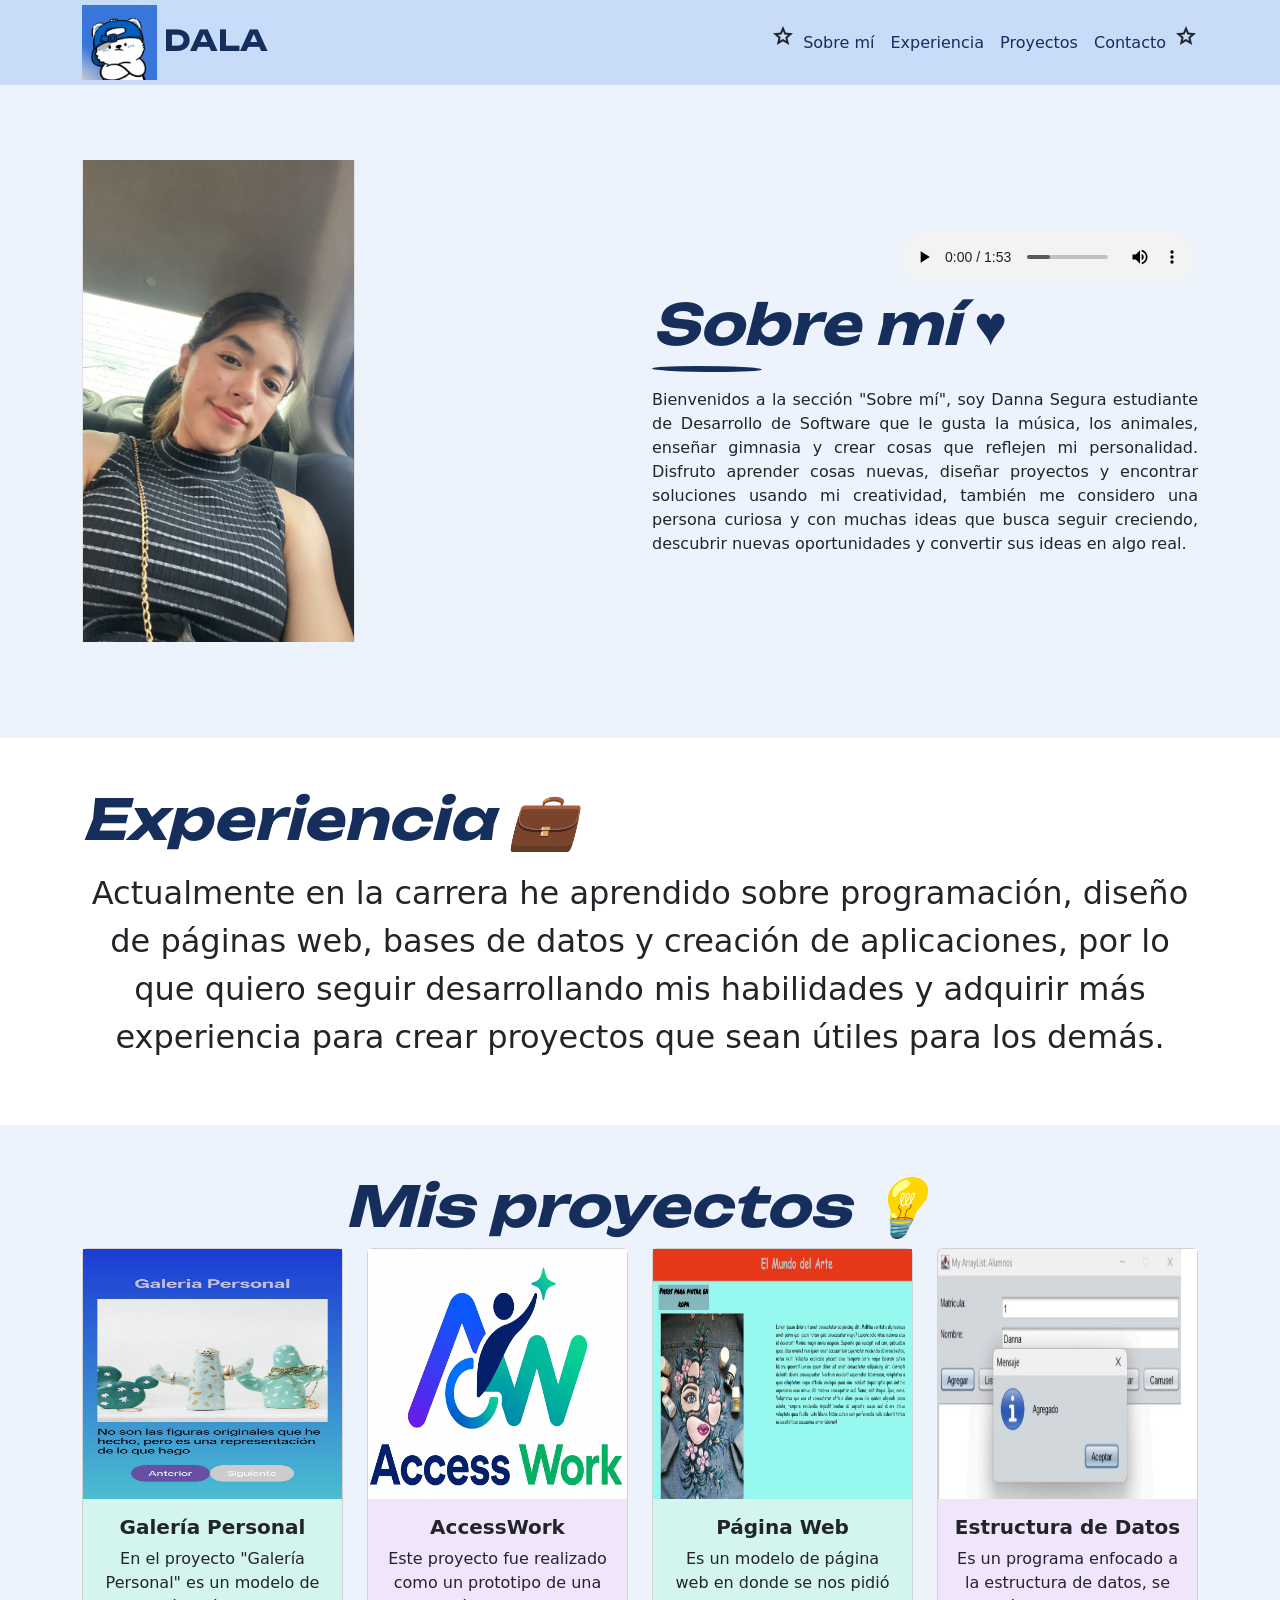
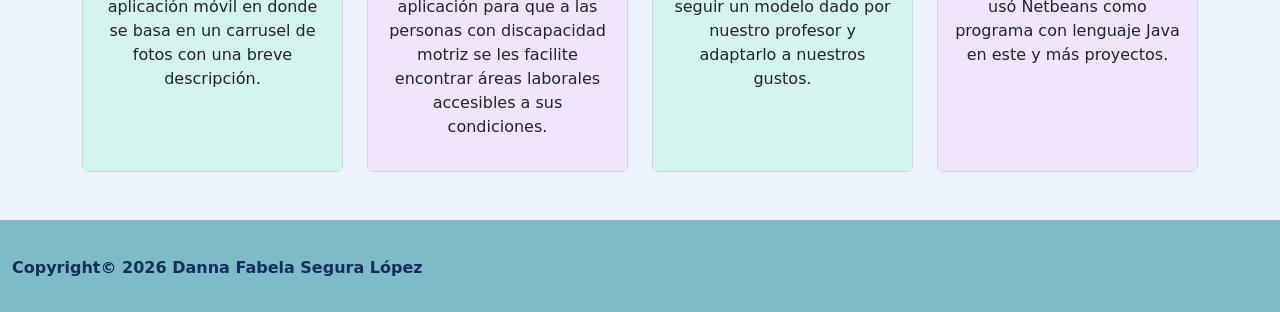
<file: index.html>
<!DOCTYPE html>
    <html lang="en">
    <head>
        <meta charset="UTF-8">
        <meta name="viewport" content="width=device-width, initial-scale=1.0">
        
    <!--     <link href="https://cdn.jsdelivr.net/npm/bootstrap@5.3.8/dist/css/bootstrap.min.css" rel="stylesheet" integrity="sha384-sRIl4kxILFvY47J16cr9ZwB07vP4J8+LH7qKQnuqkuIAvNWLzeN8tE5YBujZqJLB" crossorigin="anonymous">
    -->   
    <link rel="stylesheet" href="https://fonts.googleapis.com/css2?family=Material+Symbols+Outlined:opsz,wght,FILL,GRAD@20..48,100..700,0..1,-50..200&icon_names=star" />
    <link href="https://fonts.googleapis.com/css2?family=Unbounded:wght@200..900&display=swap" rel="stylesheet">
    <link rel="stylesheet" href="css/bootstrap.min.css">
    <link rel="stylesheet" href="css/estilos.css">    
        
      <link rel="icon" type="image/png" href="iconos/logo.png">        
      <title>DALA</title>
    </head>
    <body>

    <header class="navbar navbar-expand-lg py-0 navbar-dark fixed-top">
      <meta name = "author" content="Danna Segura">
        <meta name = "copyright" content="Danna">
        <meta name = "description" content="Mi portafolio profesional">
        <meta name = "keywords" content="AccessWork, Estructura de Datos, Pagina Web, Galería Personal, Software">
         <nav class="container">
            <a class="navbar-brand" href="#">
                <img src="iconos/logo.png" alt="Logo" class="d-inline-block align-text-middle logotipo">
                DALA
            </a>
            <button class="navbar-toggler" type="button" data-bs-toggle="collapse" data-bs-target="#navbarNavAltMarkup" aria-controls="navbarNavAltMarkup" aria-expanded="false" aria-label="Toggle navigation">
            <span class="navbar-toggler-icon"></span>
            </button>
            <div class="collapse navbar-collapse" id="navbarNavAltMarkup">
                <div class="navbar-nav ms-auto">
                   <span class="material-symbols-outlined">
                    star
                    </span>
                    <a class="nav-link" href="#sobremi">Sobre mí</a>
                    <a class="nav-link" href="#experiencia">Experiencia</a>
                    <a class="nav-link" href="#proyectos">Proyectos</a>
                    <a class="nav-link" href="contacto.html">Contacto</a>
                    <span class="material-symbols-outlined">
                      star
                      </span>
                </div>
            </div>
        </nav>
    </header>

    <section id="sobremi" class="container py-5 my-5">
        <div class="row align-items-center">
            <figure class="col-lg-6 col-md-10 mx-auto mb-4 mb-lg-0">
                <img src="imagenes/Mifoto.jpeg" alt="yo" class="img-fluid border-start border-end border2" id="foto">
            </figure>
            <ar class="col-lg-6 col-md-10 mx-auto text-center text-lg-end">
        <audio src="medios/audio/cancionC.mp3" controls></audio>
                <h1 class="display-4 fw-bold text-lg-start fst-italic">Sobre mí &#9829</h1>
                <div class="mb-3 mx-auto mx-lg-0" style="width: 110px; height: 6px; background-color: #162e5b; border-radius: 40% 60%;"></div>
                <p id="parrafo" class="collapse d-lg-block">
                  Bienvenidos a la sección "Sobre mí", soy Danna Segura estudiante de Desarrollo de Software que le gusta la música, los animales, enseñar gimnasia y crear cosas que reflejen mi personalidad. Disfruto aprender cosas nuevas, diseñar proyectos y encontrar soluciones usando mi creatividad, también me considero una persona curiosa y con muchas ideas que busca seguir creciendo, descubrir nuevas oportunidades y convertir sus ideas en algo real.
                </p>
                <a class="btn btn-primary d-lg-none" data-bs-toggle="collapse" href="#parrafo" role="button" aria-expanded="false" aria-controls="parrafo">
                    Link with href
                </a>
                </article>
        </div>
    </section>

        <section id="experiencia" class="text-center py-5">
            <article class="container">
                <h1 class="display-4 fw-bold text-lg-start fst-italic">Experiencia &#128188</h1>
                <div class="mb-3 background-color: #162e5b; border-radius: 40% 60% 70% 30% / 50% 60% 40% 50%; transform: rotate(-1.5deg); margin-top: 4px;"></div>
                <p class="fs-2 tex-justify">Actualmente en la carrera he aprendido sobre programación, diseño de páginas web, bases de datos y creación de aplicaciones,
                por lo que quiero seguir desarrollando mis habilidades y adquirir más experiencia para crear proyectos que sean útiles para los demás.
                </p>
            </article>
        </section>

        <section id="proyectos" class="container py-5 color: #162e5b;">
            <h1 class="display-4 fw-bold text-center fst-italic">Mis proyectos &#128161</h1>
            <div class="row">
                <article class="col-10 col-md-6 col-lg-3 offset-1 offset-md-0">
                    <div class="card h-100">
                        <img src="imagenes/GaleriaP.jpeg" class="imagen1" alt="Galería Personal">
                        <div class="card-body" id="proyecto1">
                            <h5 class="card-title fw-bold text-start text-lg-center">Galería Personal</h5>
                            <p class="card-text d-none d-lg-flex text-center">En el proyecto "Galería Personal" es un modelo de aplicación móvil en donde se basa en un carrusel de fotos con una breve descripción.</p>
                            <a href="#" class="btn btn-primary d-lg-none"  data-bs-toggle="modal" data-bs-target="#proy_rv">Ver proyecto...</a>
                        </div>
                    </div>
                </article> 
               
                <article class="col-10 col-md-6 col-lg-3 offset-1 offset-md-0">
                    <div class="card  h-100">
                        <img src="imagenes/AccessWork.jpg" class="imagen1" alt="AccessWork">
                        <div class="card-body" id="proyecto2">
                            <h5 class="card-title fw-bold text-start text-lg-center">AccessWork</h5>
                            <p class="card-text d-none d-lg-flex text-center">Este proyecto fue realizado como un prototipo de una aplicación para que a las personas con discapacidad motriz se les facilite encontrar áreas laborales accesibles a sus condiciones.</p>
                            <a href="#" class="btn btn-primary d-lg-none"  data-bs-toggle="modal" data-bs-target="#proy_seg">Ver proyecto...</a>
                        </div>
                    </div>
                </article> 
                
                <article class="col-10 col-md-6 col-lg-3 offset-1 offset-md-0">
                    <div class="card h-100">
                        <img src="imagenes/PaginaW.jpeg" class="imagen1" alt="Página Web">
                        <div class="card-body" id="proyecto1">
                            <h5 class="card-title fw-bold text-start text-lg-center">Página Web</h5>
                            <p class="card-text d-none d-lg-flex text-center">Es un modelo de página web en donde se nos pidió seguir un modelo dado por nuestro profesor y adaptarlo a nuestros gustos.</p>
                            <a href="#" class="btn btn-primary d-lg-none"  data-bs-toggle="modal" data-bs-target="#proy_des">Ver proyecto...</a>
                        </div>
                    </div>
                </article> 

                <article class="col-10 col-md-6 col-lg-3 offset-1 offset-md-0">
                    <div class="card h-100">
                        <img src="imagenes/ProgramaED.jpeg" class="imagen1" alt="Programacion ED">
                        <div class="card-body" id="proyecto2">
                            <h5 class="card-title fw-bold text-start text-lg-center">Estructura de Datos</h5>
                            <p class="card-text d-none d-lg-flex text-center">Es un programa enfocado a la estructura de datos, se usó Netbeans como programa con lenguaje Java en este y más proyectos.</p>
                            <a href="#" class="btn btn-primary d-lg-none"  data-bs-toggle="modal" data-bs-target="#proy_ra">Ver proyecto...</a>
                        </div>
                    </div>
                </article> 
            </div>
        </section>

        <footer class="container-fluid  text-center fw-bold">
          <p class="py-3"> Copyright©️ 2026 Danna Fabela Segura López</p>
        </footer>

<!--         Ventana Modal -->

<!-- Modal -->
<div class="modal fade" id="proy_rv" tabindex="-1" aria-labelledby="proy_rv" aria-hidden="true">
  <div class="modal-dialog">
    <div class="modal-content">
      <div class="modal-header">
        <h1 class="modal-title fs-5 fw-bold" id="exampleModalLabel">Galería Personal</h1>
        <button type="button" class="btn-close" data-bs-dismiss="modal" aria-label="Close"></button>
      </div>
      <div class="modal-body text-center">
          En el proyecto "Galería Personal" es un modelo de aplicación móvil en donde se basa en un carrusel de fotos con una breve descripción.      </div>
      <div class="modal-footer">
        <button type="button" class="btn btn-secondary" data-bs-dismiss="modal">Close</button>
      </div>
    </div>
  </div>
</div>

<!-- Segundo Modal -->
<div class="modal fade" id="proy_seg" tabindex="-1" aria-labelledby="proy_seg" aria-hidden="true">
  <div class="modal-dialog">
    <div class="modal-content">
      <div class="modal-header">
        <h1 class="modal-title fs-5 fw-bold" id="exampleModalLabel">AccessWork</h1>
        <button type="button" class="btn-close" data-bs-dismiss="modal" aria-label="Close"></button>
      </div>
      <div class="modal-body text-center">
          Este proyecto fue realizado como un prototipo de una aplicación para que a las personas con discapacidad motriz se les facilite encontrar áreas laborales accesibles a sus condiciones.      </div>
      </div>
      <div class="modal-footer">
        <button type="button" class="btn btn-secondary" data-bs-dismiss="modal">Close</button>
      </div>
    </div>
  </div>
</div>

<!-- Tercer Modal -->
<div class="modal fade" id="proy_des" tabindex="-1" aria-labelledby="proy_des" aria-hidden="true">
  <div class="modal-dialog">
    <div class="modal-content">
      <div class="modal-header">
        <h1 class="modal-title fs-5 fw-bold" id="exampleModalLabel">Página Web</h1>
        <button type="button" class="btn-close" data-bs-dismiss="modal" aria-label="Close"></button>
      </div>
      <div class="modal-body text-center">
          Es un modelo de página web en donde se nos pidió seguir un modelo dado por nuestro profesor y adaptarlo a nuestros gustos.
      </div>
      <div class="modal-footer">
        <button type="button" class="btn btn-secondary" data-bs-dismiss="modal">Close</button>
      </div>
    </div>
  </div>
</div>

<!--Cuarto Modal -->
<div class="modal fade" id="proy_ra" tabindex="-1" aria-labelledby="proy_ra" aria-hidden="true">
  <div class="modal-dialog">
    <div class="modal-content">
      <div class="modal-header">
        <h1 class="modal-title fs-5 fw-bold" id="exampleModalLabel">Estructura de Datos</h1>
        <button type="button" class="btn-close" data-bs-dismiss="modal" aria-label="Close"></button>
      </div>
      <div class="modal-body text-center">
        Es un programa enfocado a la estructura de datos, se usó Netbeans como programa con lenguaje Java en este y más proyectos.      </div>
      <div class="modal-footer">
        <button type="button" class="btn btn-secondary" data-bs-dismiss="modal">Close</button>
      </div>
    </div>
  </div>
</div>
<!--         <button type="button" class="btn btn-warning">Primary</button>
 -->
    <!--      <script src="https://cdn.jsdelivr.net/npm/bootstrap@5.3.8/dist/js/bootstrap.bundle.min.js" integrity="sha384-FKyoEForCGlyvwx9Hj09JcYn3nv7wiPVlz7YYwJrWVcXK/BmnVDxM+D2scQbITxI" crossorigin="anonymous"></script>
    -->

    <script src = "js/bootstrap.min.js"></script>
    </body>
    </html>
</file>
<file: css/estilos.css>
@import url('https://fonts.googleapis.com/css2?family=Unbounded:wght@200..900&display=swap');

@font-face {
    font-family: "Redes";
    src: url("../font/Grunge-Social-Media.ttf");
}
@font-face {
    font-family: "Unbounded";
    src: url("../font/Unbounded-VariableFont_wght.ttf");
}

.logotipo{
    width: 75px;
}

.navbar-brand{
    font-weight: bold;
    color: #162e5b;
    font-family: "Unbounded", sans-serif;
    font-size: 1.8rem;
}
.nav-link, footer{
    color: #162e5b;
}

.nav-link:hover{
    color: #749ad4;
}

header, footer{
    background-color: #c8dbf8;
}
body{
    background-color: #edf3fc;
}
#sobremi{
    margin-top: 7rem !important;
}
#parrafo{
    text-align: justify;
}
h1{
    color: #162e5b;
}
#experiencia{
    background-color: #fff;
}
#proyecto1{
    background-color: #d4f4ee;
}
#proyecto2{
    background-color: #f1e5fb;
}
.imagen1{
    width: 100%;
    height: 250px;
}
#mapa{
    height: 300px;
}
#foto{
    width: 50%;
    height: 60%;
}

/*-------------------PAGINA DE CONTACTO----------------------*/

.contenedor{
        text-align: center;
        padding: 70px;
}
h2.titulo, #boton, h1{
    font-family: "Unbounded", sans-serif;
    color: #162e5b;
}
#menu_contact{
    background: url(../image/pxfuel.jpg)no-repeat fixed;
    background-size: cover;
}
#glass_estilo{
    width: 50%;
    margin: 0 auto;
    background-color: rgba(39, 119, 240, 0.438);
    border: 1px solid #fff;
    padding: 25px;
    backdrop-filter: blur(5px);
}
    input{
        width: 90%;
        font-size: 1rem;
        color: #1a0ec7;
        margin: 10px;
        padding: 8px;
        border: none;
    }

    input:focus{
        outline: 0px;
        background-color: #fff;
        color: #162e5b;
    }

    input[type = "submit"]{
        font-family:Bubbler, cursive;
        color: #0c0c0c;
        letter-spacing: 2px;
        background-color: #5fafff;
        width: 130px;
        font-weight: bold;
        border-radius: 10px;
    }

    input[type = "submit"]:hover{
        background-color: #fff;
        color: #5fafff;
        cursor: pointer;
    }
#mapa{
    width: 100%;
    height: 300px;
    margin-top: 60px;
}

/*------------------- MENU MEDIA -------------------------*/

#menu_media{
    background-color: #7bd1ca;
}
    .multimedios{
        width: 50%;
        display: inline-block;
        vertical-align: middle;
        margin-bottom: 30px;
    }

    #youtube, #promo{
        width: 90%;
        height: 400px;
    }

/*-------- FOOTER ------*/

footer{
    background-color: #7bbcc7;
    padding: 20px 50px 0px;
    display: flex;
    justify-content: space-between;
    align-items: center;
}
    #redes, #derechos{
        width: 50%;
        display: inline-block;
        vertical-align: middle;
    }

    #redes a{
            font-family: Redes, cursive;
            text-decoration: none;
        }

    #derechos{
        font-size: 1rem;
        color: #0e0d0d;
        font-family: Chilanka, cursive;
        text-align: right;
        margin: 0;
    }
    .icono{
            color: #061255;
            font-size: 4rem;
        }
</file>
